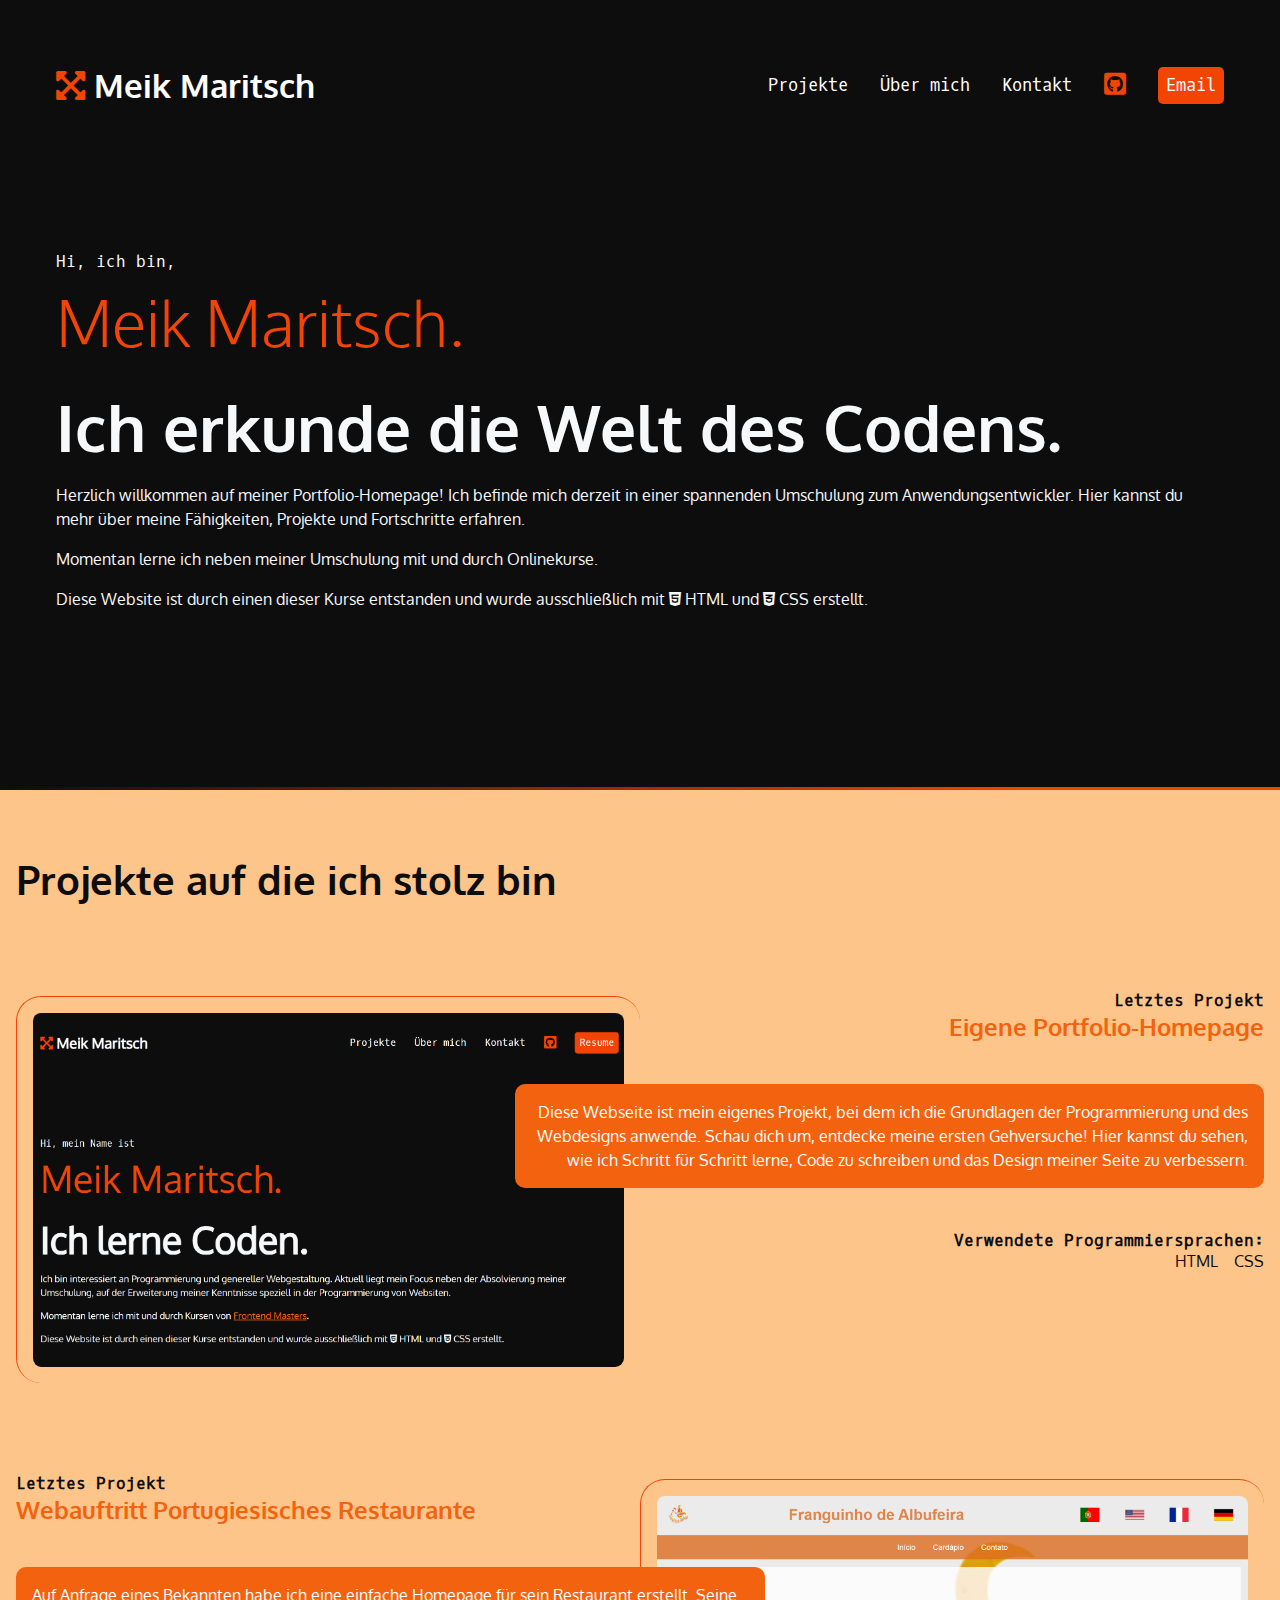
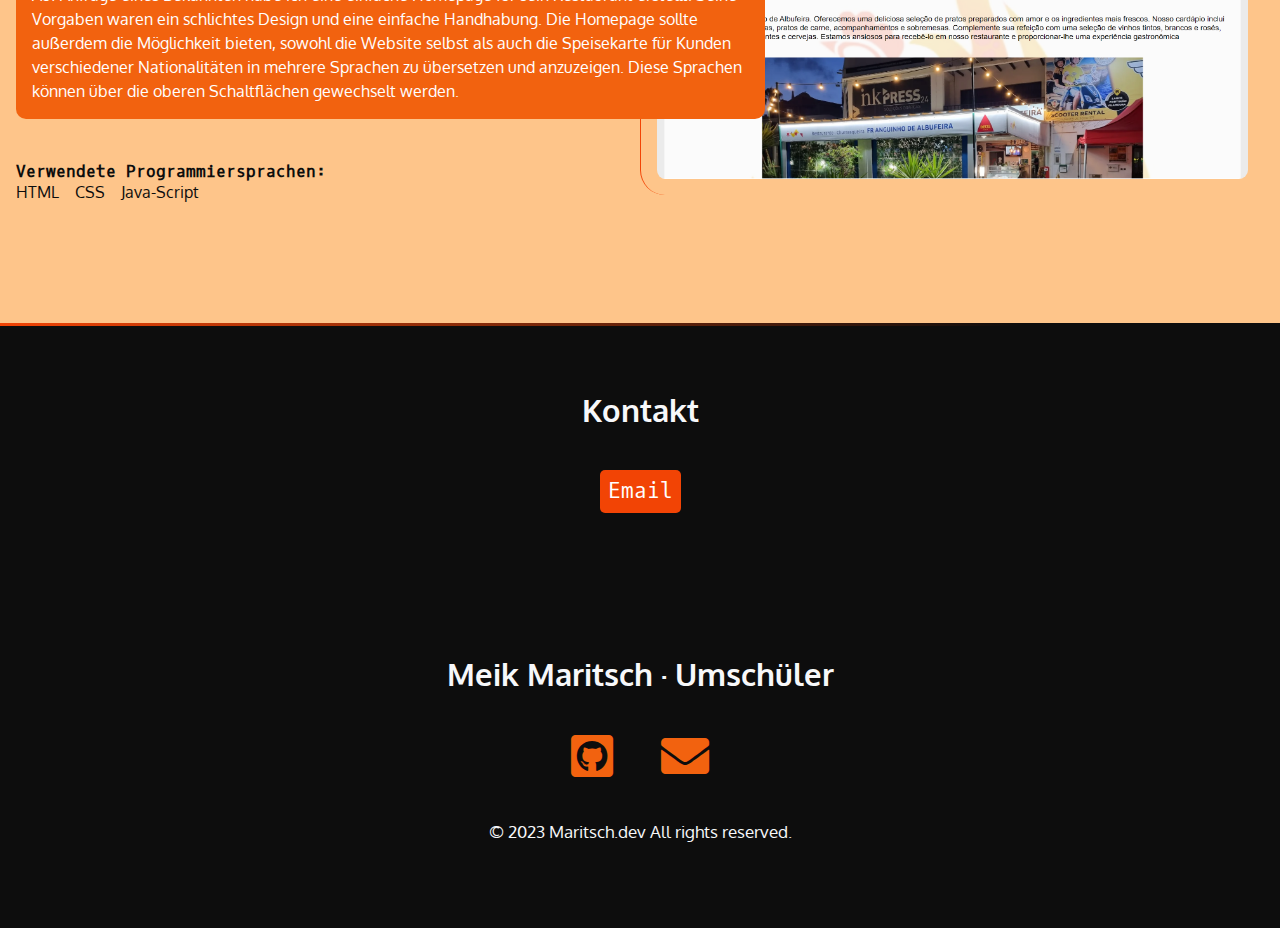
<file: index.html>
<!DOCTYPE html>
<html lang="de">

<head>
    <meta charset="UTF-8" />
    <meta http-equiv="X-UA-Compatible" content="IE=edge" />
    <meta name="viewport" content="width=device-width, initial-scale=5.0" />
    <link rel="preconnect" href="https://fonts.googleapis.com" />
    <link rel="icon" href="img/Maxi.svg" />
    <link rel="preconnect" href="https://fonts.gstatic.com" crossorigin />
    <link href="https://fonts.googleapis.com/css2?family=Oxygen&family=Oxygen+Mono&display=swap" rel="stylesheet" />
    <link href="https://cdnjs.cloudflare.com/ajax/libs/font-awesome/5.15.4/css/all.min.css" rel="stylesheet" />
    <link rel="stylesheet" href="CSS/style.css" />
    <link href="img" />
    <title>Meik Maritsch's Website</title>
</head>

<body>
    <nav>
        <ul>
            <li>
                <h1>
                    <a href="index.html"> <i class="fas fa-expand-arrows-alt"></i> </span> Meik
                        Maritsch</a>
                </h1>
            </li>
            <li><a href="#projects">Projekte</a></li>
            <li><a href="uebermich.html">Über mich</a></li>
            <li><a href="#contact">Kontakt</a></li>
            <li>
                <a href="https://www.github.com/Meik-Ma" target="_blank">
                    <span class="fab fa-github-square" aria-hidden="true"></span>
                    <span class="sr-only">Github</span>
                </a>
            </li>
            <li>
                <a href="mailto:homepage@maritsch.dev" target="_blank" class="button">Email</a>
            </li>
        </ul>
    </nav>

    <section id="intro">
        <p class="name">Hi, ich bin, <span>Meik Maritsch.</span></p>
        <h2>Ich erkunde die Welt des Codens.</h2>
        <p>
            Herzlich willkommen auf meiner Portfolio-Homepage!
            Ich befinde mich derzeit in einer spannenden Umschulung zum Anwendungsentwickler.
            Hier kannst du mehr über meine Fähigkeiten, Projekte und Fortschritte erfahren.
        </p>
        <p>
            Momentan lerne ich neben meiner Umschulung mit und durch Onlinekurse.
        </p>
        <p>Diese Website ist durch einen dieser Kurse entstanden und wurde ausschließlich mit
            <span <i class="fab fa-html5"></i></span> HTML und <span <i class="fab fa-css3-alt"></i></span> CSS
            erstellt.
        </p>
    </section>

    <div class="gradient1"></div>
    <div class="section-beige">
        <section id="projects">
            <h2>Projekte auf die ich stolz bin</h2>
            <article>
                <div class="text">
                    <br>
                    <h4>Letztes Projekt</h4>
                    <h3>Eigene Portfolio-Homepage</h3> <br>
                    <p class="blackbox"> Diese Webseite ist mein eigenes Projekt, bei dem ich die Grundlagen der
                        Programmierung und des Webdesigns anwende.
                        Schau dich um, entdecke meine ersten Gehversuche!
                        Hier kannst du sehen, wie ich Schritt für Schritt lerne, Code zu schreiben und das Design meiner
                        Seite zu verbessern. </p> <br>
                    <h4>Verwendete Programmiersprachen:</h4>
                    <ul>
                        <li>HTML</li>
                        <li>CSS</li>
                    </ul>
                </div>
                <img src="img/Homepage_screenshot.png" alt="Screenshot von Homepage_screenshot.png." />
            </article>
            <article class="reverse">
                <div class="text">
                    <br>
                    <h4>Letztes Projekt</h4>
                    <h3>Webauftritt Portugiesisches Restaurante</h3> <br>
                    <p class="blackbox"> Auf Anfrage eines Bekannten habe ich eine einfache Homepage für sein Restaurant
                        erstellt.
                        Seine Vorgaben waren ein schlichtes Design und eine einfache Handhabung.
                        Die Homepage sollte außerdem die Möglichkeit bieten, sowohl die Website selbst als auch die
                        Speisekarte für Kunden
                        verschiedener Nationalitäten in mehrere Sprachen zu übersetzen und anzuzeigen.
                        Diese Sprachen können über die oberen Schaltflächen gewechselt werden. </p> <br>
                    <h4>Verwendete Programmiersprachen:</h4>
                    <ul>
                        <li>HTML</li>
                        <li>CSS</li>
                        <li>Java-Script</li>
                    </ul>
                </div>
                <img src="img/Franguinho de Albufeira.png" alt="Screenshot von Franguinho de Albufeira.png." />
            </article>
        </section>
        <div class="gradient3"></div>
    </div>

    <div class="section-plum">
        <section id="contact">
            <h2>Kontakt</h2>
            <p><a href="mailto:homepage@maritsch.dev" class="button">Email</a></p>
        </section>
    </div>
    <footer>
        <h2>Meik Maritsch &middot; Umschüler</h2>
        <ul>
            <li>
                <a href="https://www.github.com/Meik-Ma" target="_blank">
                    <span class="fab fa-github-square" aria-hidden="true"></span>
                    <span class="sr-only">Github</span>
                </a>
            </li>
            <li>
                <a href="mailto:homepage@maritsch.dev">
                    <span class="fas fa-envelope" aria-hidden="true"></span>
                    <span class="sr-only">Email</span>
                </a>
            </li>
        </ul>
        <p><small>&copy; 2023 Maritsch.dev All rights reserved.</small></p>
    </footer>
</body>

</html>
</file>
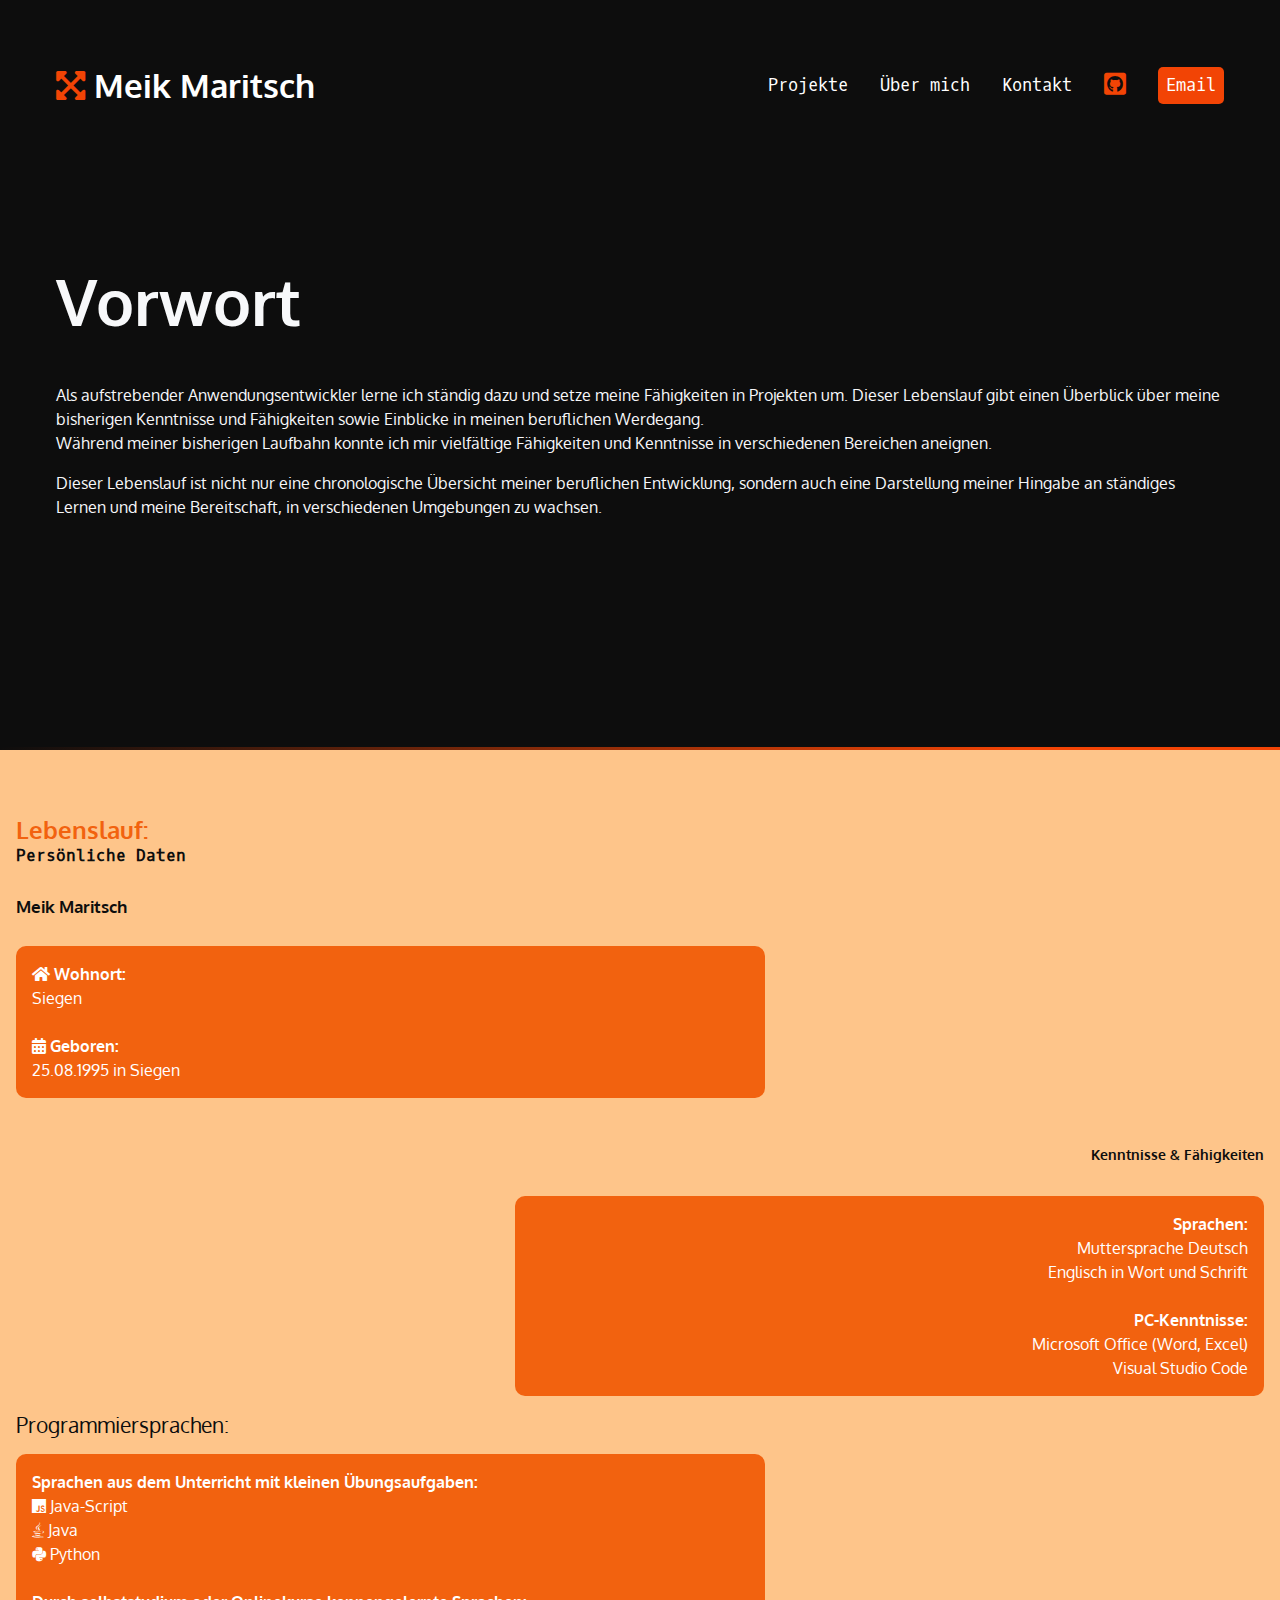
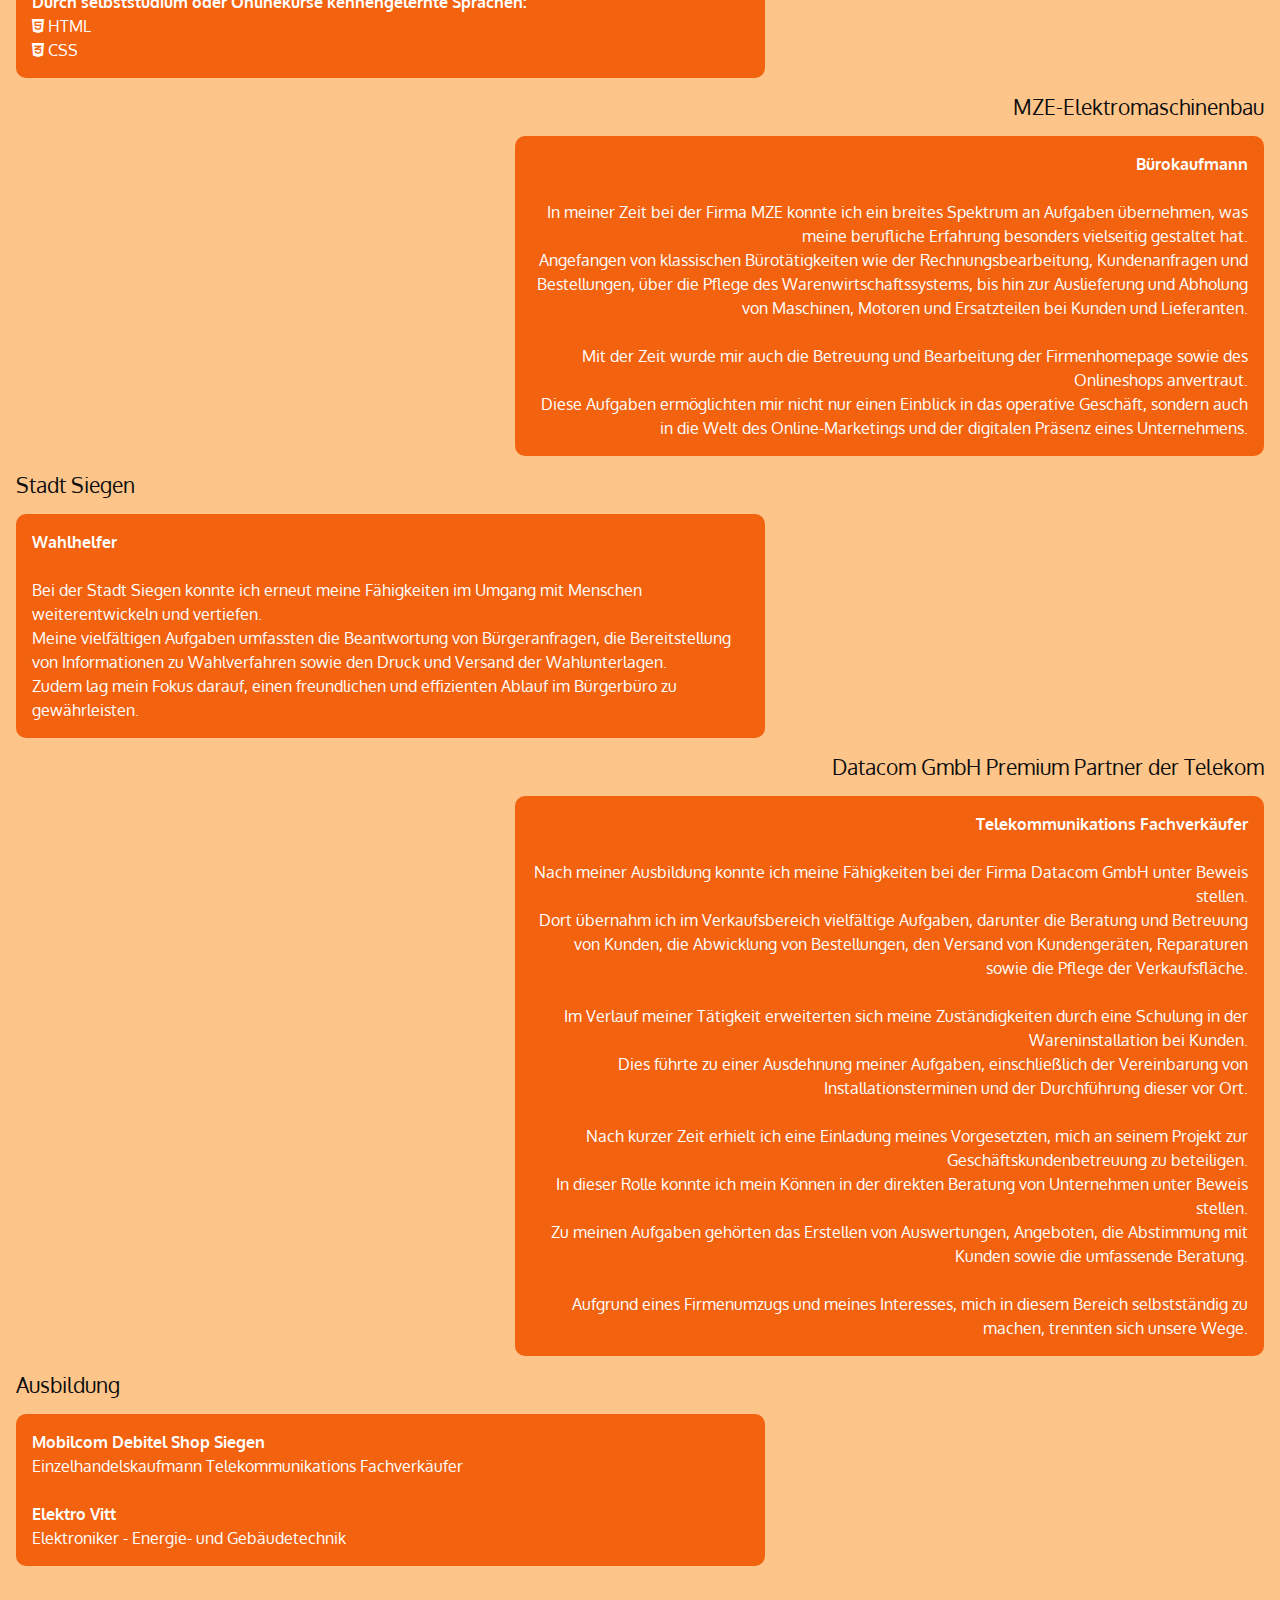
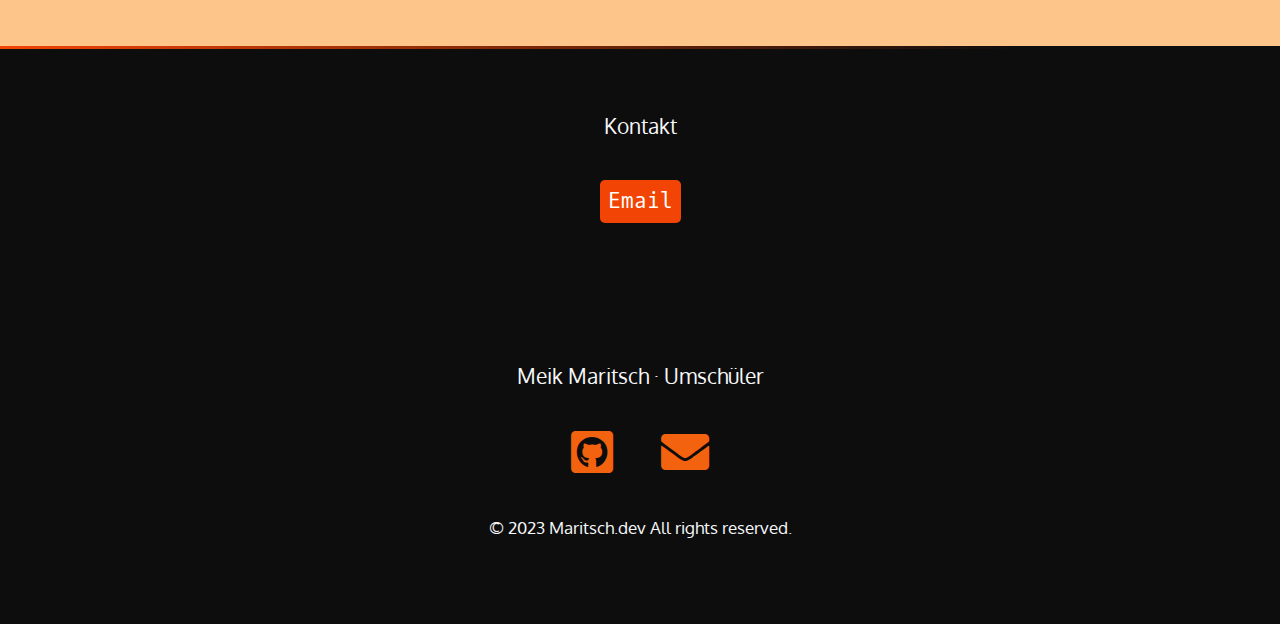
<file: uebermich.html>
<!DOCTYPE html>
<html lang="en">

<head>
    <meta charset="UTF-8" />
    <meta http-equiv="X-UA-Compatible" content="IE=edge" />
    <meta name="viewport" content="width=device-width, initial-scale=5.0" />
    <link rel="preconnect" href="https://fonts.googleapis.com" />
    <link rel="preconnect" href="https://fonts.gstatic.com" crossorigin />
    <link href="https://fonts.googleapis.com/css2?family=Oxygen&family=Oxygen+Mono&display=swap" rel="stylesheet" />
    <link href="https://cdnjs.cloudflare.com/ajax/libs/font-awesome/5.15.4/css/all.min.css" rel="stylesheet" />
    <link rel="stylesheet" href="CSS/style.css" />
    <link href="img" />
    <title>Meik Maritsch's Website Über mich</title>
</head>

<body>
    <nav>
        <ul>
            <li>
                <h1>
                    <a href="index.html"> <i class="fas fa-expand-arrows-alt"></i> </span> Meik
                        Maritsch</a>
                </h1>
            </li>
            <li><a href="index.html#projects">Projekte</a></li>
            <li><a href="uebermich.html">Über mich</a></li>
            <li><a href="#contact">Kontakt</a></li>
            <li>
                <a href="https://www.github.com/Meik-Ma" target="_blank">
                    <span class="fab fa-github-square" aria-hidden="true"></span>
                    <span class="sr-only">Github</span>
                </a>
            </li>
            <li>
                <a href="mailto:homepage@maritsch.dev" target="_blank" class="button">Email</a>
            </li>
        </ul>
    </nav>
    <section id="intro"><br>
        <h2>Vorwort</h2><br>
        <p>
            Als aufstrebender Anwendungsentwickler lerne ich ständig dazu und setze meine Fähigkeiten in Projekten um.
            Dieser Lebenslauf gibt einen Überblick über meine bisherigen Kenntnisse und Fähigkeiten sowie Einblicke in
            meinen beruflichen Werdegang.<br>
            Während meiner bisherigen Laufbahn konnte ich mir vielfältige Fähigkeiten und Kenntnisse in verschiedenen
            Bereichen aneignen.
        </p>
        <p> Dieser Lebenslauf ist nicht nur eine chronologische Übersicht meiner beruflichen Entwicklung, sondern auch
            eine Darstellung meiner Hingabe an ständiges Lernen und meine Bereitschaft, in verschiedenen Umgebungen zu
            wachsen.
        </p><br><br>
    </section>
    <div class="gradient1"></div>
    <div class="section-beige">
        <section id="uebermich">
            <h3>Lebenslauf:</h3>
            <article class="reverse">
                <div class="text">
                    <h4>Persönliche Daten</h4>
                    <h5>Meik Maritsch</h5>
                    <p class="blackbox">
                        <span <i class="fas fa-home"></i></span><b> Wohnort:<br></b>
                        Siegen<br><br>

                        <span <i class="fas fa-calendar-alt"></i></span><b> Geboren:<br></b>
                        25.08.1995 in Siegen
                    </p>
                </div>
            </article>
            <article>
                <div class="text">
                    <h6>Kenntnisse &
                        Fähigkeiten</h6>
                    <p class="blackbox">
                        <b>Sprachen:</b><br>
                        Muttersprache Deutsch<br>
                        Englisch in Wort und Schrift<br><br>
                        <b>PC-Kenntnisse:</b><br>
                        Microsoft Office (Word,
                        Excel)<br>
                        Visual Studio Code
                    </p>
                </div>
            </article>
            <article class="reverse">
                <div class="text">
                    <h7>Programmiersprachen:</h7>
                    <p class="blackbox">
                        <b> Sprachen aus dem Unterricht mit kleinen Übungsaufgaben: </b><br>
                        <span <i class="fab fa-js"></i></span> Java-Script <br>
                        <span <i class="fab fa-java"></i></span> Java <br>
                        <span <i class="fab fa-python"></i></span> Python
                        <br><br>
                        <b>Durch selbststudium oder Onlinekurse kennengelernte Sprachen:</b><br>

                        <span <i class="fab fa-html5"></i></span> HTML<br>
                        <span <i class="fab fa-css3-alt"></i></span> CSS
                    </p>
                </div>
            </article>
            <article>
                <div class="text">
                    <h8>MZE-Elektromaschinenbau</h8>
                    <p class="blackbox">
                        <b>Bürokaufmann</b><br><br>
                        In meiner Zeit bei der Firma MZE konnte ich ein breites Spektrum an Aufgaben übernehmen, was meine berufliche Erfahrung besonders vielseitig gestaltet hat. <br>
                        Angefangen von klassischen Bürotätigkeiten wie der Rechnungsbearbeitung, Kundenanfragen und Bestellungen, über die Pflege des Warenwirtschaftssystems, bis hin zur Auslieferung und Abholung von Maschinen, Motoren und Ersatzteilen bei Kunden und Lieferanten.<br><br>

                        Mit der Zeit wurde mir auch die Betreuung und Bearbeitung der Firmenhomepage sowie des Onlineshops anvertraut. <br>
                        Diese Aufgaben ermöglichten mir nicht nur einen Einblick in das operative Geschäft, sondern auch in die Welt des Online-Marketings und der digitalen Präsenz eines Unternehmens.                       
                    </p>
                </div>
            </article>
            <article class="reverse">
                <div class="text">
                    <h9>Stadt Siegen</h9>
                    <p class="blackbox">
                        <b>Wahlhelfer</b><br><br>
                        Bei der Stadt Siegen konnte ich erneut meine Fähigkeiten im Umgang mit Menschen weiterentwickeln und vertiefen.<br>
                        Meine vielfältigen Aufgaben umfassten die Beantwortung von Bürgeranfragen, die Bereitstellung von Informationen zu Wahlverfahren sowie den Druck und Versand der Wahlunterlagen.<br>
                        Zudem lag mein Fokus darauf, einen freundlichen und effizienten Ablauf im Bürgerbüro zu gewährleisten.
                    </p>
                </div>
            </article>  
            <article>
                <div class="text">
                    <h10>Datacom GmbH Premium Partner der Telekom</h10>
                    <p class="blackbox">
                        <b>Telekommunikations Fachverkäufer</b><br><br>
                        Nach meiner Ausbildung konnte ich meine Fähigkeiten bei der Firma Datacom GmbH unter Beweis stellen.<br>
                        Dort übernahm ich im Verkaufsbereich vielfältige Aufgaben, darunter die Beratung und Betreuung von Kunden, die Abwicklung von Bestellungen, den Versand von Kundengeräten, Reparaturen sowie die Pflege der Verkaufsfläche.<br><br>

                        Im Verlauf meiner Tätigkeit erweiterten sich meine Zuständigkeiten durch eine Schulung in der Wareninstallation bei Kunden.<br>
                        Dies führte zu einer Ausdehnung meiner Aufgaben, einschließlich der Vereinbarung von Installationsterminen und der Durchführung dieser vor Ort.<br><br>

                        Nach kurzer Zeit erhielt ich eine Einladung meines Vorgesetzten, mich an seinem Projekt zur Geschäftskundenbetreuung zu beteiligen.<br>
                        In dieser Rolle konnte ich mein Können in der direkten Beratung von Unternehmen unter Beweis stellen.<br>
                        Zu meinen Aufgaben gehörten das Erstellen von Auswertungen, Angeboten, die Abstimmung mit Kunden sowie die umfassende Beratung.<br><br>

                        Aufgrund eines Firmenumzugs und meines Interesses, mich in diesem Bereich selbstständig zu machen, trennten sich unsere Wege.
                    </p>
                </div>
            </article> 
            <article class="reverse">
                <div class="text">
                    <h11>Ausbildung</h11>
                    <p class="blackbox">
                        <b>Mobilcom Debitel Shop Siegen</b><br>
                        Einzelhandelskaufmann Telekommunikations Fachverkäufer<br><br>
                        <b>Elektro Vitt</b><br>
                        Elektroniker - Energie- und Gebäudetechnik
                    </p>
                </div>
            </article> 
        </section>
        <div class="gradient3"></div>
    </div>
    <div class="section-plum">
        <section id="contact">
            <h12>Kontakt</h12>
            <p><a href="mailto:meik@maritsch.dev" class="button">Email</a></p>
        </section>
    </div>
    <footer>
        <h13>Meik Maritsch &middot; Umschüler</h13>
        <ul>
            <li>
                <a href="https://www.github.com/Meik-Ma" target="_blank">
                    <span class="fab fa-github-square" aria-hidden="true"></span>
                    <span class="sr-only">Github</span>
                </a>
            </li>
            <li>
                <a href="mailto:homepage@maritsch.dev">
                    <span class="fas fa-envelope" aria-hidden="true"></span>
                    <span class="sr-only">Email</span>
                </a>
            </li>
        </ul>
        <p><small>&copy; 2023 Maritsch.dev All rights reserved.</small></p>
    </footer>
</body>

</html>
</file>
<file: CSS/style.css>
/* Variables declared here - these are the colors for our pages, as well as the font stacks and sizes. */

:root {
    --black: #0D0D0D;
    --white: #f7f8fa;
    --braun: #8C2703;
    --korange: #F24405;
    --lorange: #F2620F;
    --beige: #FEC58A;
    --aqua: #86fbfb;
   
 
    --font-size: 1.3rem;
    --mono: "Oxygen mono", monospace;
    --sans: Oxygen, sans-serif;
}


/* border box model: https://css-tricks.com/box-sizing/ */

html {
    box-sizing: border-box;
}

*,
*::before,
*::after {
    box-sizing: inherit;
}


/* generic styles for the page */

body {
    padding: 0;
    margin: 0;
    font-family: var(--sans);
    background-color: var(--black);
    color: var(--white);
    font-size: var(--font-size);
}

h1,
h2,
h3 {
    margin: 0;
}

a {
    color: var(--lorange);
}

a:hover {
    color: var(--korange);
    text-decoration: none;
}
img {
  width: 100%;
}


/* background color divs */
.section-beige {
    background-color: var(--beige);
}

.gradient1 {
    background: linear-gradient(145deg, rgba(13,13,13,1) 0%, rgba(242,68,5,1) 80%);
    height: 3px;
}
.gradient3 {
    background: linear-gradient(145deg, rgba(242,68,5,1) 0%, rgba(13,13,13,1) 80%);
    height: 3px;
}


/* intro styles */

#intro {
    padding: 4rem 1rem 10rem 1rem;
    padding-bottom: 10rem;
    max-width: 1200px;
    margin: 0 auto;
}

#intro p {
    font-size: 1rem;
    line-height: 1.5;
}

#intro .name {
    font-family: var(--mono);
    font-size: 1rem;
}

.name span {
    font-family: var(--sans);
    font-size: 4rem;
    color: var(--korange);
    display: block;
    font-weight: 300;
}

#intro h2 {
    font-size: 4rem;
}


/* contact section */

#contact {
    width: 400px;
    text-align: center;
    margin: 0 auto;
    padding: 4rem 0;
}

#contact p:last-child {
    margin-top: 3rem;
}


/* navigation */

nav {
    font-family: var(--mono);
    font-size: 80%;
    padding: 4rem 1rem;
}

nav h1 a {
    font-family: var(--sans);
}

nav ul {
    margin: 0;
    padding: 0;
    list-style-type: none;
    display: flex;
    flex-flow: row wrap;
    justify-content: center;
    align-items: center;
    gap: 2rem;
}

nav li:first-child {
    flex-basis: 100%;
    text-align: center;
}

nav [class*="fa-"] {
    font-size: 150%;
    color: var(--korange);
}

nav h1 [class*="fa-"] {
    font-size: 100%;
    color: var(--korange);
}

nav a {
    color: white;
    text-decoration: none;
    display: block;
}

nav a:hover,
nav [class*="fa-"]:hover {
    color: var(--lorange);
}

.button {
    background-color: var(--korange);
    color: white;
    padding: 0.5rem;
    border-radius: 5px;
    text-decoration: none;
    font-family: var(--mono);
}

.button:hover {
    color: white;
    background-color: var(--lorange);
}

/* projects section */
#projects {
  padding: 4rem 1rem;
  color: var(--black);
}
#projects h2 {
    font-size: 2.5rem;
    margin-bottom: calc(2.5rem * 1.5);
}
#projects h3 {
    color: var(--lorange);
}

#projects h4 {
  font-size: 1rem;
  font-family: var(--mono);
  margin: 0;
}
.blackbox {
    padding: 1rem;
    border-radius: 10px;
    color: white;
    background-color: var(--lorange);
    font-size: 1rem;
    line-height: 1.5;
}
#projects ul {
    list-style-type: none;
    padding: 0;
    margin: 0;
    display: flex;
    flex-flow: row wrap;
    justify-content: flex-start;
    gap: 1rem;
    font-size: 1rem;
}
#projects img {
    margin: 2rem 0 4rem 0;
    padding: 1rem;
    border-left: 1px solid var(--korange);
    border-top: 1px solid var(--korange);
    border-radius: 25px;
}
/* uebermich section */
#uebermich {
    padding: 4rem 1rem;
    color: var(--black);
  }
  #uebermich h2 {
      font-size: 2.5rem;
      margin-bottom: calc(2.5rem * 1.5);
  }
  #uebermich h3 {
      color: var(--lorange);
  }
  
  #uebermich h4 {
    font-size: 1rem;
    font-family: var(--mono);
    margin: 0;
  }
  .blackbox {
      padding: 1rem;
      border-radius: 10px;
      color: white;
      background-color: var(--lorange);
      font-size: 1rem;
      line-height: 1.5;
  }
  #uebermich ul {
      list-style-type: none;
      padding: 0;
      margin: 0;
      display: flex;
      flex-flow: row wrap;
      justify-content: flex-start;
      gap: 1rem;
      font-size: 1rem;
  }
  #uebermich img {
      margin: 2rem 0 4rem 0;
      padding: 1rem;
      border-left: 1px solid var(--korange);
      border-top: 1px solid var(--korange);
      border-radius: 25px;
  }
/* footer section */

footer {
    text-align: center;
    padding: 4rem 0;
}

footer ul {
    list-style-type: none;
    padding: 0;
    margin: 2rem 0;
    display: flex;
    flex-flow: row wrap;
    justify-content: center;
    gap: 3rem;
    font-size: 3rem;
}
@media (min-width: 800px) {
  article {
    display: grid;
    grid-template-columns: repeat(10, 1fr);
  }
  #projects img {
    grid-column: 1/6;
    grid-row: 1/2;
  }
  .text {
    grid-column: 5/11;
    grid-row: 1/2;
    order: 2;
    text-align: right;
  }
  #projects ul {
    justify-content: flex-end;
  }
  #projects .reverse .text {
    grid-column: 1/7;
    order: 2;
    text-align: left;
  }
  #projects .reverse img {
    grid-column: 6/11;
    grid-row: 1/2;
  }
  #projects .reverse ul {
    justify-content: flex-start;
  }
  #uebermich ul {
    justify-content: flex-end;
  }
  #uebermich .reverse .text {
    grid-column: 1/7;
    order: 2;
    text-align: left;
  }
  #uebermich .reverse img {
    grid-column: 6/11;
    grid-row: 1/2;
  }
  #uebermich .reverse ul {
    justify-content: flex-start;
  }
  
}
@media (min-width: 850px) {
    nav {
        max-width: 1200px;
        margin: 0 auto;
    }
    nav li:first-child {
        flex-basis: auto;
        text-align: left;
        margin-right: auto;
    }
}
</file>
